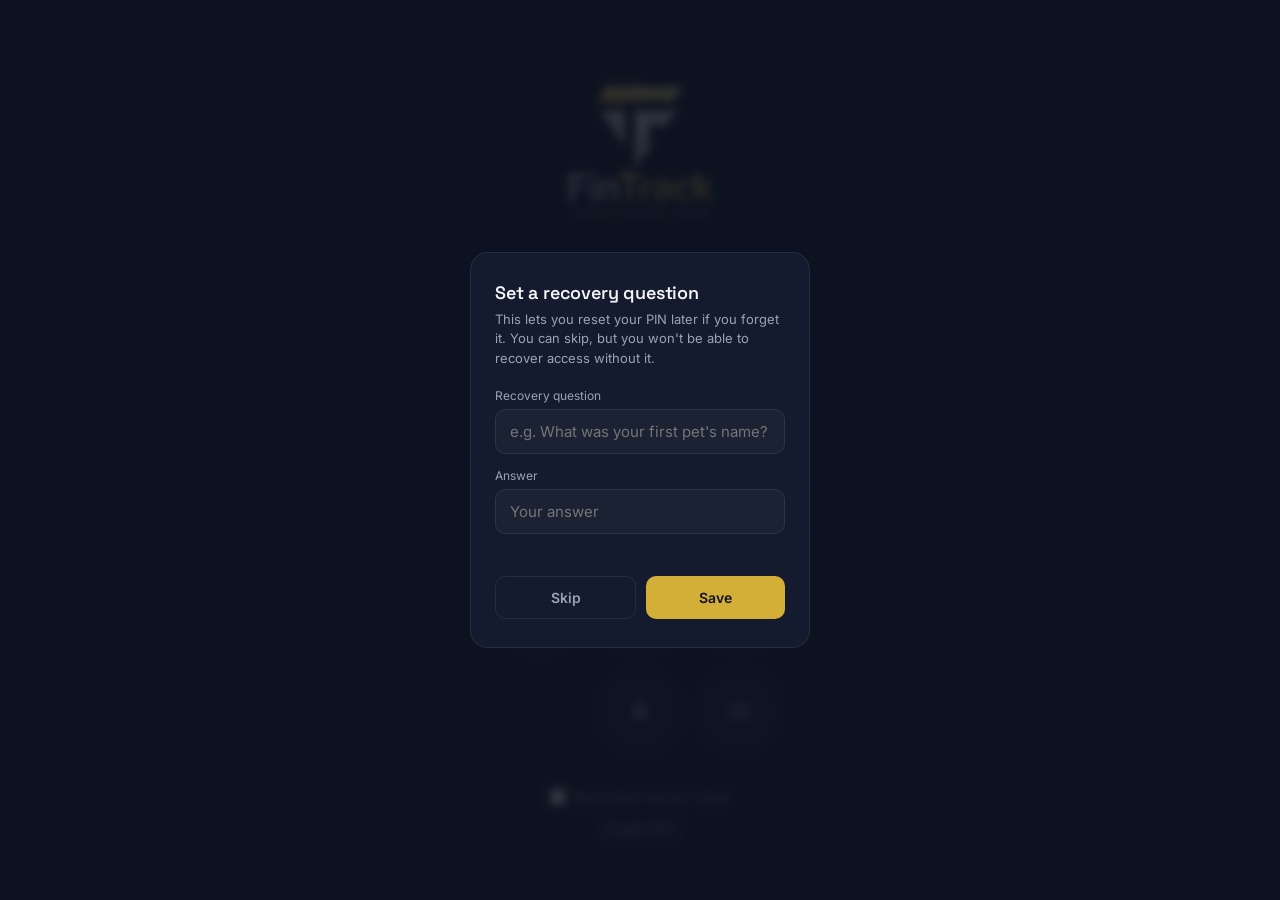
<file: index.html>
<!DOCTYPE html>
<html lang="en">
<head>
<meta charset="UTF-8">
<meta name="viewport" content="width=device-width, initial-scale=1, viewport-fit=cover">
<meta name="theme-color" content="#0D1321">
<link rel="manifest" href="manifest.json">
<link rel="apple-touch-icon" href="icons/apple-touch-icon.png">
<link rel="icon" href="icons/icon-192.png">
<title>FinTrack — Login</title>
<link rel="stylesheet" href="css/styles.css">
<link rel="stylesheet" href="css/auth.css">
</head>
<body>

<main class="auth-screen">

  <!-- Logo mark: ascending bars + swoosh, matches brand -->
  <img class="logo-mark" src="icons/logo-full.png" alt="FinTrack" style="width:100%;max-width:260px;height:auto;margin-bottom:24px;">

  <div class="pin-card">
    <p class="pin-label" id="pinLabel">Enter your PIN</p>

    <div class="pin-dots" id="pinDots">
      <span class="pin-dot"></span>
      <span class="pin-dot"></span>
      <span class="pin-dot"></span>
      <span class="pin-dot"></span>
    </div>

    <div class="auth-error" id="authError"></div>

    <div class="keypad" id="keypad">
      <button class="key" data-key="1">1</button>
      <button class="key" data-key="2">2</button>
      <button class="key" data-key="3">3</button>
      <button class="key" data-key="4">4</button>
      <button class="key" data-key="5">5</button>
      <button class="key" data-key="6">6</button>
      <button class="key" data-key="7">7</button>
      <button class="key" data-key="8">8</button>
      <button class="key" data-key="9">9</button>
      <button class="key key-ghost" tabindex="-1"></button>
      <button class="key" data-key="0">0</button>
      <button class="key key-backspace" data-key="back" aria-label="Delete">
        <svg viewBox="0 0 24 24" fill="none" stroke-width="2" stroke-linecap="round" stroke-linejoin="round"><path d="M21 4H8l-7 8 7 8h13a2 2 0 0 0 2-2V6a2 2 0 0 0-2-2z"/><line x1="18" y1="9" x2="12" y2="15"/><line x1="12" y1="9" x2="18" y2="15"/></svg>
      </button>
    </div>

    <div class="auth-footer">
      <label class="remember-row">
        <input type="checkbox" id="rememberMe">
        Remember me for 7 days
      </label>
      <button class="link-btn" id="forgotBtn">Forgot PIN?</button>
    </div>
  </div>

</main>

<!-- Forgot PIN modal -->
<div class="modal-backdrop hidden" id="forgotModal">
  <div class="modal">
    <h3>Reset your PIN</h3>
    <p id="forgotStep1Text">Answer your recovery question to reset your PIN.</p>

    <div id="forgotStep1">
      <div class="field">
        <label id="recoveryQuestionLabel">Recovery question</label>
        <input type="text" id="recoveryAnswerInput" placeholder="Your answer" autocomplete="off">
      </div>
      <div class="modal-msg error" id="forgotError"></div>
      <div class="modal-actions">
        <button class="btn btn-secondary" id="forgotCancel1">Cancel</button>
        <button class="btn btn-primary" id="forgotVerify">Verify</button>
      </div>
    </div>

    <div id="forgotStep2" style="display:none;">
      <div class="field">
        <label>New 4-digit PIN</label>
        <input type="password" id="newPinInput" inputmode="numeric" maxlength="4" placeholder="••••">
      </div>
      <div class="field">
        <label>Confirm new PIN</label>
        <input type="password" id="confirmPinInput" inputmode="numeric" maxlength="4" placeholder="••••">
      </div>
      <div class="modal-msg error" id="forgotError2"></div>
      <div class="modal-actions">
        <button class="btn btn-secondary" id="forgotCancel2">Cancel</button>
        <button class="btn btn-primary" id="forgotSave">Save PIN</button>
      </div>
    </div>
  </div>
</div>

<!-- First-run setup modal: set recovery question -->
<div class="modal-backdrop hidden" id="setupModal">
  <div class="modal">
    <h3>Set a recovery question</h3>
    <p>This lets you reset your PIN later if you forget it. You can skip, but you won't be able to recover access without it.</p>
    <div class="field">
      <label>Recovery question</label>
      <input type="text" id="setupQuestion" placeholder="e.g. What was your first pet's name?">
    </div>
    <div class="field">
      <label>Answer</label>
      <input type="text" id="setupAnswer" placeholder="Your answer" autocomplete="off">
    </div>
    <div class="modal-msg error" id="setupError"></div>
    <div class="modal-actions">
      <button class="btn btn-secondary" id="setupSkip">Skip</button>
      <button class="btn btn-primary" id="setupSave">Save</button>
    </div>
  </div>
</div>

<script src="js/auth.js"></script>
</body>
</html>
</file>
<file: css/styles.css>
/* ============================================================
   FinTrack — Design Tokens
   ============================================================ */
@import url('https://fonts.googleapis.com/css2?family=Space+Grotesk:wght@500;600;700&family=Inter:wght@400;500;600&display=swap');

:root {
  /* Brand palette (from logo) */
  --navy: #0D1321;
  --navy-soft: #141B2E;
  --slate: #334155;
  --slate-light: #64748B;
  --emerald: #2E7D6B;
  --gold: #D4AF37;
  --off-white: #F3F4F6;

  /* Semantic */
  --bg: var(--navy);
  --bg-elevated: var(--navy-soft);
  --text-primary: var(--off-white);
  --text-secondary: #9AA3B2;
  --accent: var(--gold);
  --positive: var(--emerald);
  --negative: #C05B4D;
  --border: rgba(243, 244, 246, 0.08);

  /* Type */
  --font-display: 'Space Grotesk', sans-serif;
  --font-body: 'Inter', sans-serif;

  /* Radius / motion */
  --radius: 18px;
  --radius-sm: 10px;
  --ease: cubic-bezier(0.22, 1, 0.36, 1);
}

* { box-sizing: border-box; margin: 0; padding: 0; }

html, body {
  height: 100%;
  background: var(--bg);
  color: var(--text-primary);
  font-family: var(--font-body);
  -webkit-tap-highlight-color: transparent;
  overscroll-behavior: none;
}

body {
  position: relative;
  overflow-x: hidden;
}

/* Signature background motif — faint ascending bars echoing the logo,
   present quietly across every screen of the app */
body::before {
  content: '';
  position: fixed;
  inset: 0;
  pointer-events: none;
  z-index: 0;
  background:
    linear-gradient(180deg, transparent 0%, var(--navy) 85%),
    repeating-linear-gradient(
      100deg,
      transparent 0px,
      transparent 60px,
      rgba(255,255,255,0.015) 60px,
      rgba(255,255,255,0.015) 62px
    );
}

h1, h2, h3, .display {
  font-family: var(--font-display);
  font-weight: 600;
  letter-spacing: -0.01em;
}

button {
  font-family: var(--font-body);
  cursor: pointer;
  border: none;
  background: none;
  color: inherit;
}

a { color: inherit; }

:focus-visible {
  outline: 2px solid var(--gold);
  outline-offset: 2px;
}

@media (prefers-reduced-motion: reduce) {
  *, *::before, *::after {
    animation-duration: 0.001ms !important;
    transition-duration: 0.001ms !important;
  }
}

/* ---------- Light theme override (toggled via Settings) ---------- */
body.light-theme {
  --bg: #F3F4F6;
  --bg-elevated: #FFFFFF;
  --text-primary: #0D1321;
  --text-secondary: #5B6472;
  --border: rgba(13,19,33,0.08);
}
body.light-theme::before { display: none; }

.sr-only {
  position: absolute;
  width: 1px; height: 1px;
  overflow: hidden;
  clip: rect(0,0,0,0);
}
</file>
<file: css/auth.css>
.auth-screen {
  position: relative;
  z-index: 1;
  min-height: 100vh;
  min-height: 100dvh;
  display: flex;
  flex-direction: column;
  align-items: center;
  justify-content: center;
  padding: 32px 24px;
}

/* --- Logo mark (inline SVG, matches brand: gold/slate/navy bars + swoosh) --- */
.logo-mark {
  width: 64px;
  height: 64px;
  margin-bottom: 18px;
  animation: markIn 0.6s var(--ease) both;
}

@keyframes markIn {
  from { opacity: 0; transform: translateY(8px); }
  to { opacity: 1; transform: translateY(0); }
}

/* --- PIN card --- */
.pin-card {
  width: 100%;
  max-width: 320px;
  display: flex;
  flex-direction: column;
  align-items: center;
  animation: markIn 0.6s var(--ease) 0.15s both;
}

.pin-label {
  font-size: 14px;
  color: var(--text-secondary);
  margin-bottom: 24px;
}

.pin-dots {
  display: flex;
  gap: 16px;
  margin-bottom: 40px;
  height: 16px;
}

.pin-dot {
  width: 14px;
  height: 14px;
  border-radius: 50%;
  border: 1.5px solid var(--slate-light);
  transition: all 0.2s var(--ease);
}

.pin-dot.filled {
  background: var(--gold);
  border-color: var(--gold);
  transform: scale(1.1);
}

.pin-dots.shake {
  animation: shake 0.4s;
}
@keyframes shake {
  0%, 100% { transform: translateX(0); }
  20%, 60% { transform: translateX(-8px); }
  40%, 80% { transform: translateX(8px); }
}

/* --- Keypad --- */
.keypad {
  display: grid;
  grid-template-columns: repeat(3, 1fr);
  gap: 14px;
  width: 100%;
  max-width: 280px;
}

.key {
  aspect-ratio: 1;
  border-radius: 50%;
  background: var(--bg-elevated);
  border: 1px solid var(--border);
  font-family: var(--font-display);
  font-size: 22px;
  font-weight: 600;
  color: var(--text-primary);
  display: flex;
  align-items: center;
  justify-content: center;
  transition: background 0.15s var(--ease), transform 0.1s var(--ease);
}

.key:active {
  background: var(--slate);
  transform: scale(0.94);
}

.key.key-ghost {
  background: transparent;
  border: none;
}

.key.key-backspace svg {
  width: 22px;
  height: 22px;
  stroke: var(--text-secondary);
}

/* --- Footer links --- */
.auth-footer {
  margin-top: 36px;
  display: flex;
  flex-direction: column;
  align-items: center;
  gap: 14px;
}

.link-btn {
  font-size: 13px;
  color: var(--text-secondary);
  text-decoration: underline;
  text-underline-offset: 3px;
}
.link-btn:hover { color: var(--gold); }

.remember-row {
  display: flex;
  align-items: center;
  gap: 8px;
  font-size: 13px;
  color: var(--text-secondary);
}

.remember-row input[type="checkbox"] {
  width: 16px;
  height: 16px;
  accent-color: var(--gold);
}

.auth-error {
  font-size: 13px;
  color: var(--negative);
  height: 16px;
  margin-top: -20px;
  margin-bottom: 20px;
}

/* --- Modal (change / forgot password) --- */
.modal-backdrop {
  position: fixed;
  inset: 0;
  background: rgba(13, 19, 33, 0.85);
  backdrop-filter: blur(4px);
  display: flex;
  align-items: center;
  justify-content: center;
  padding: 24px;
  z-index: 10;
  animation: fadeIn 0.2s var(--ease);
}
@keyframes fadeIn { from { opacity: 0; } to { opacity: 1; } }

.modal-backdrop.hidden { display: none; }

.modal {
  width: 100%;
  max-width: 340px;
  background: var(--bg-elevated);
  border: 1px solid var(--border);
  border-radius: var(--radius);
  padding: 28px 24px;
  animation: markIn 0.25s var(--ease);
}

.modal h3 {
  font-size: 18px;
  margin-bottom: 6px;
}

.modal p {
  font-size: 13px;
  color: var(--text-secondary);
  margin-bottom: 20px;
  line-height: 1.5;
}

.field {
  margin-bottom: 14px;
}

.field label {
  display: block;
  font-size: 12px;
  color: var(--text-secondary);
  margin-bottom: 6px;
}

.field input {
  width: 100%;
  padding: 12px 14px;
  border-radius: var(--radius-sm);
  border: 1px solid var(--border);
  background: rgba(255,255,255,0.03);
  color: var(--text-primary);
  font-family: var(--font-body);
  font-size: 15px;
}
.field input:focus { border-color: var(--gold); }

.modal-actions {
  display: flex;
  gap: 10px;
  margin-top: 20px;
}

.btn {
  flex: 1;
  padding: 12px;
  border-radius: var(--radius-sm);
  font-size: 14px;
  font-weight: 600;
  text-align: center;
  transition: opacity 0.15s;
}
.btn:active { opacity: 0.7; }

.btn-primary {
  background: var(--gold);
  color: var(--navy);
}

.btn-secondary {
  background: transparent;
  border: 1px solid var(--border);
  color: var(--text-secondary);
}

.modal-msg {
  font-size: 12px;
  margin-top: -6px;
  margin-bottom: 12px;
  min-height: 14px;
}
.modal-msg.error { color: var(--negative); }
.modal-msg.success { color: var(--positive); }
</file>
